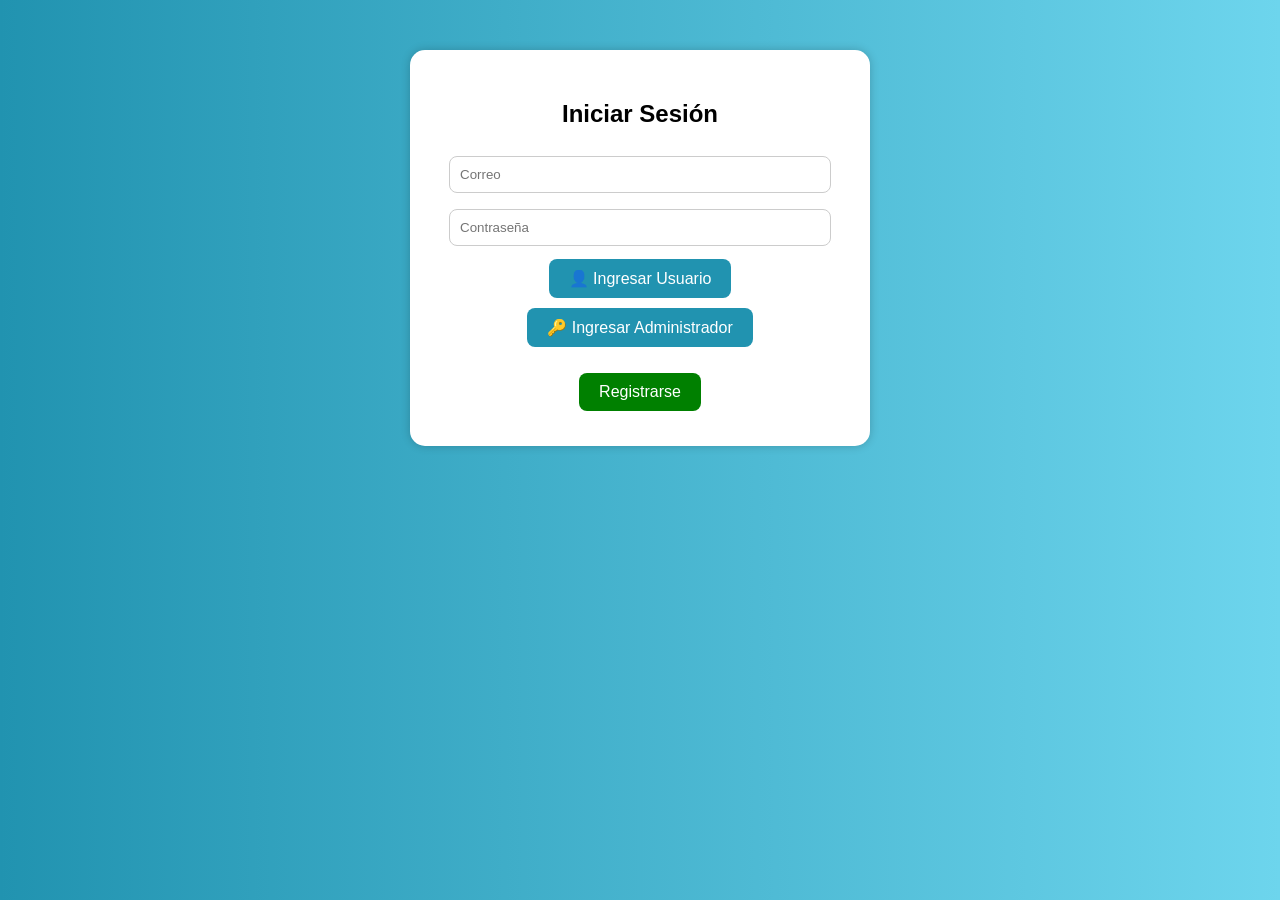
<file: index.html>
<!-- index.html -->
<!DOCTYPE html>
<html lang="es">
<head>
<meta charset="UTF-8">
<meta name="viewport" content="width=device-width, initial-scale=1.0">
<title>Sistema Comercial</title>
<link rel="stylesheet" href="css/styles.css">
</head>
<body>

<script>
let sesion = JSON.parse(localStorage.getItem("sesionActiva"));

if(!sesion){
window.location.href="login.html";
}
</script>

<header class="top-bar">

<h1>🛒 Sistema Comercial</h1>

<div class="perfil-box">
<span id="usuarioActivo"></span>
<span id="rolActivo"></span>

<button onclick="cerrarSesion()">🚪 Salir</button>
</div>

</header>

<div class="top-bar">

<button onclick="listarProductos()">🔄 Productos</button>

<input type="text" id="buscar" placeholder="Buscar">

<button onclick="buscarProductos()">Buscar</button>

<select id="ordenar" onchange="ordenarProductos()">
<option value="">Ordenar</option>
<option value="asc">Menor precio</option>
<option value="desc">Mayor precio</option>
</select>

<a href="inventario.html">
<button id="btnInventario">📦 Inventario</button>
</a>

<a href="ventas.html">
<button id="btnVentas">📊 Ventas</button>
</a>

</div>

<hr>

<h2>📦 Productos</h2>
<div id="productos"></div>

<hr>

<h2>🛒 Carrito</h2>
<ul id="carrito"></ul>
<p id="total"></p>

<hr>

<div id="moduloCaja">
<h2>💰 Caja</h2>

<p>Total: <strong id="totalCaja"></strong></p>

<input type="number" id="pagoCliente" placeholder="Dinero recibido">

<button onclick="pagar()">Pagar</button>

<p id="cambio"></p>
</div>

<hr>

<h2>🧾 Factura</h2>
<div id="factura"></div>

<script src="js/script.js"></script>
</body>
</html>
</file>
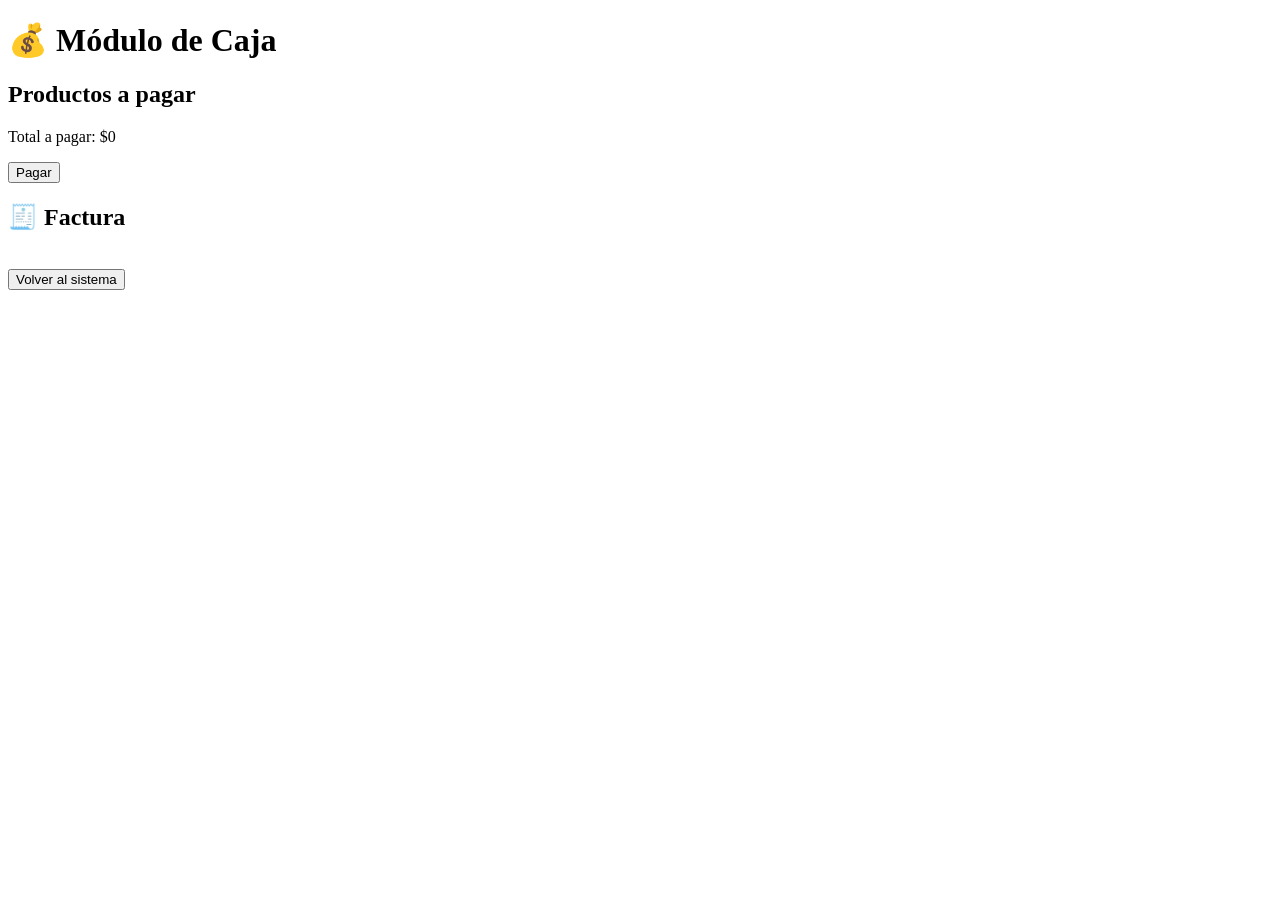
<file: caja.html>
<!DOCTYPE html>
<html lang="es">
<head>
<meta charset="UTF-8">
<title>Caja</title>
</head>

<body>

<h1>💰 Módulo de Caja</h1>

<h2>Productos a pagar</h2>
<ul id="listaCaja"></ul>

<p id="totalCaja"></p>

<button onclick="pagar()">Pagar</button>

<h2>🧾 Factura</h2>
<div id="factura"></div>

<br>
<a href="index.html">
    <button>Volver al sistema</button>
</a>

<script src="js/caja.js"></script>

</body>
</html>
</file>
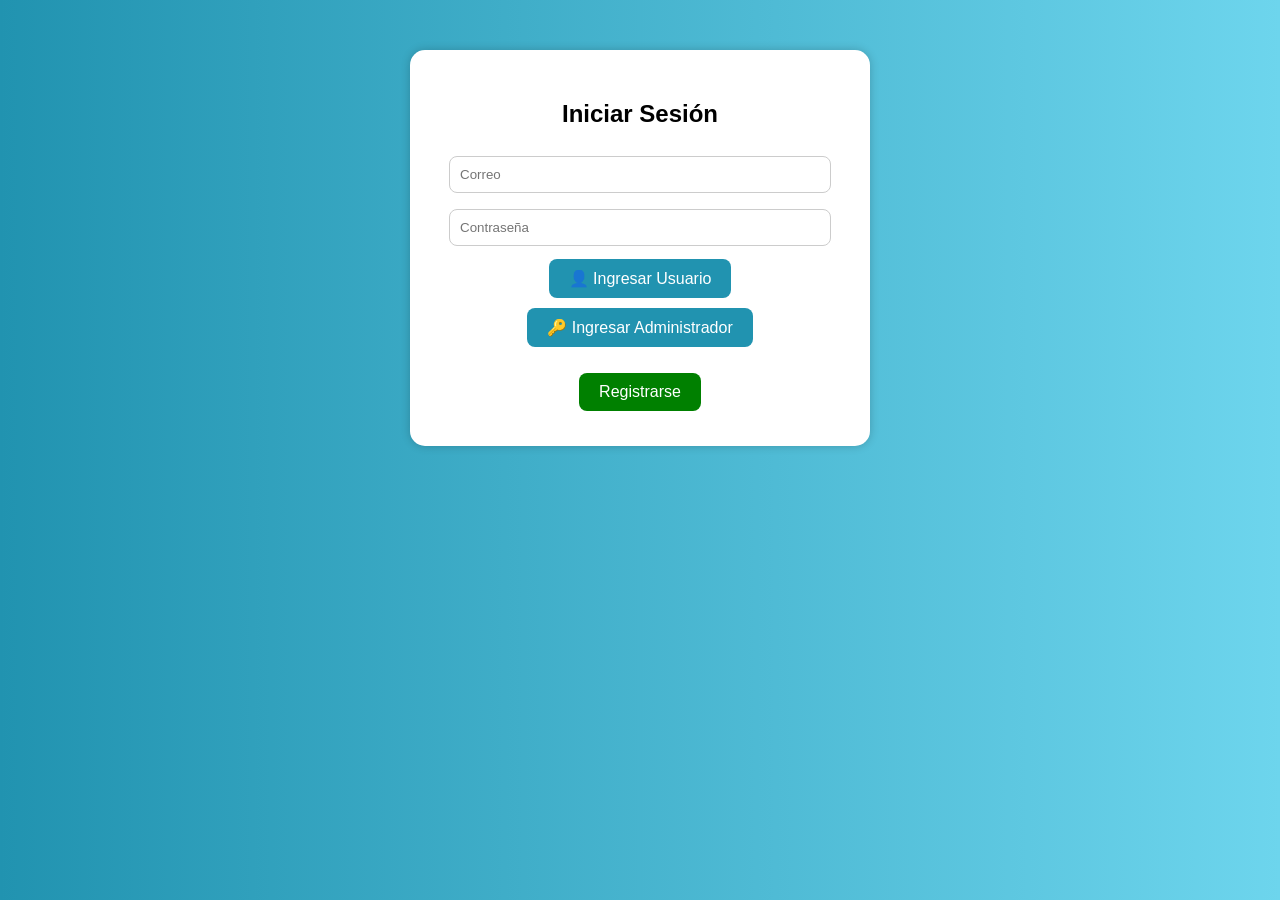
<file: inventario.html>
<!-- ===============================
inventario.html
=============================== -->
<!DOCTYPE html>
<html lang="es">
<head>
<meta charset="UTF-8">
<meta name="viewport" content="width=device-width, initial-scale=1.0">
<title>Inventario PRO</title>
<link rel="stylesheet" href="css/styles.css">
</head>

<body>

<script>
let sesion = JSON.parse(localStorage.getItem("sesionActiva"));
if(!sesion){
window.location.href="login.html";
}
</script>

<h1>📦 Inventario</h1>

<input type="text" id="nombre" placeholder="Nombre">
<input type="number" id="precio" placeholder="Precio">
<input type="number" id="stock" placeholder="Stock">

<button onclick="agregar()">➕ Agregar</button>

<hr>

<ul id="lista"></ul>

<a href="index.html">
<button>⬅ Volver</button>
</a>

<script src="js/inventario.js"></script>

</body>
</html>
</file>
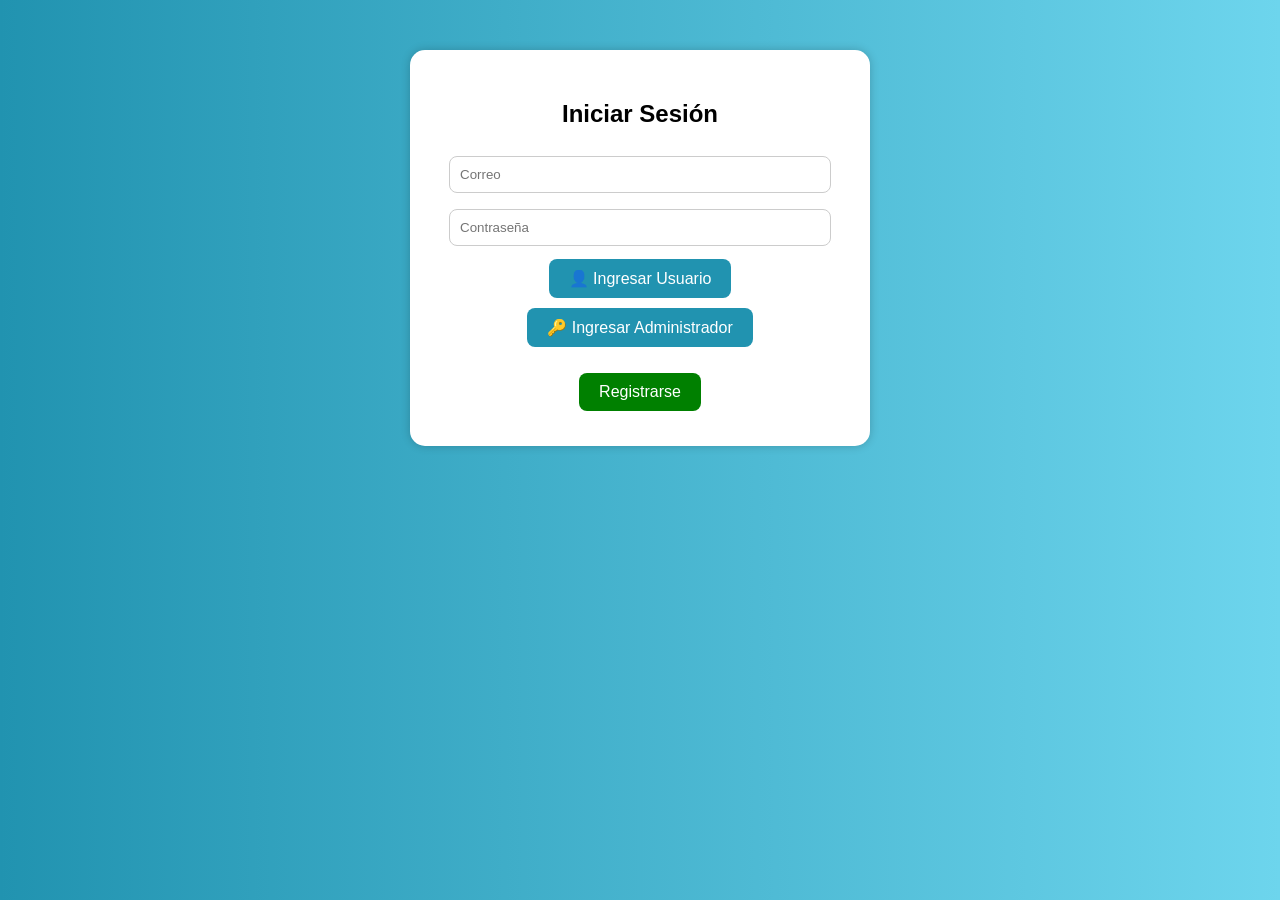
<file: login.html>
<!DOCTYPE html>
<html lang="es">
<head>
<meta charset="UTF-8">
<title>Login</title>
<link rel="stylesheet" href="css/styles.css">
</head>
<body>

<div class="contenedor">

<h2>Iniciar Sesión</h2>

<input type="email" id="email" placeholder="Correo">
<input type="password" id="password" placeholder="Contraseña">

<button onclick="login('usuario')">
👤 Ingresar Usuario
</button>

<button onclick="login('admin')">
🔑 Ingresar Administrador
</button>

<p id="mensaje"></p>

<a href="registro.html">
<button class="verde">Registrarse</button>
</a>

</div>

<script src="js/login.js"></script>
</body>
</html>
</file>
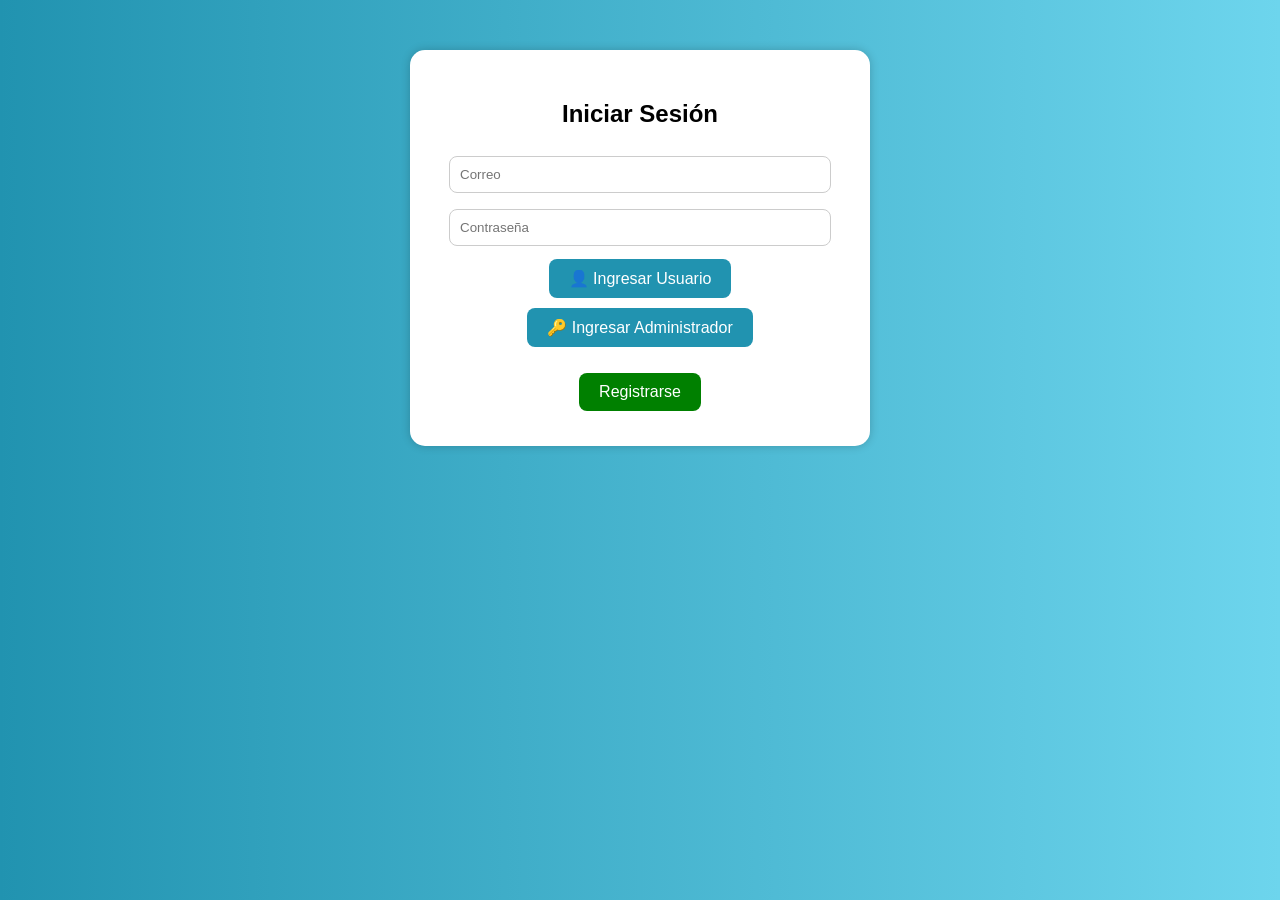
<file: panel.html>
<!-- panel.html  -->
<!DOCTYPE html>
<html lang="es">
<head>
<meta charset="UTF-8">
<meta name="viewport" content="width=device-width, initial-scale=1.0">
<title>Panel principal</title>
<link rel="stylesheet" href="css/styles.css">
</head>
<body>

<div class="contenedor">

<h2>Panel Principal</h2>

<p id="bienvenida"></p>

<nav class="menu">
<a href="inventario.html">📦 Inventario</a>
<a href="caja.html">💰 Caja</a>
<a href="ventas.html">📄 Historial de Ventas</a>
</nav>

<br>

<button onclick="cerrarSesion()" class="rojo">
Cerrar Sesión
</button>

</div>

<script src="js/panel.js"></script>

</body>
</html>
</file>
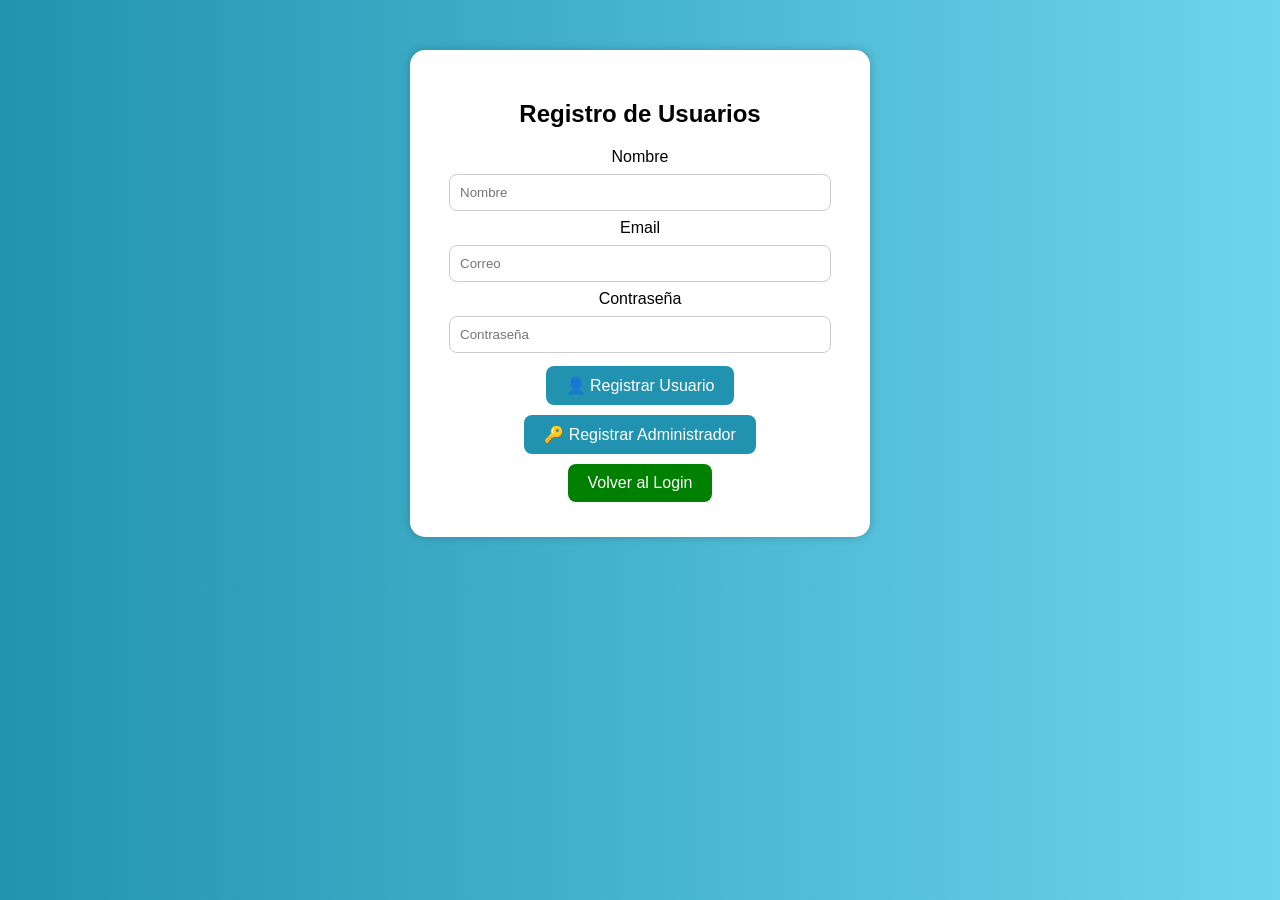
<file: registro.html>
<!-- registro.html -->
<!DOCTYPE html>
<html lang="es">
<head>
<meta charset="UTF-8">
<meta name="viewport" content="width=device-width, initial-scale=1.0">
<title>Registro</title>
<link rel="stylesheet" href="css/styles.css">
</head>
<body>

<div class="contenedor">
<h2>Registro de Usuarios</h2>

<input type="hidden" id="id">

<label>Nombre</label>
<input type="text" id="nombre" placeholder="Nombre">

<label>Email</label>
<input type="email" id="email" placeholder="Correo">

<label>Contraseña</label>
<input type="password" id="password" placeholder="Contraseña">

<div class="botones">
<button onclick="guardarUsuario('usuario')">
👤 Registrar Usuario
</button>

<button onclick="guardarUsuario('admin')">
🔑 Registrar Administrador
</button>
</div>

<a href="login.html">
<button class="verde">Volver al Login</button>
</a>

</div>

<script src="js/usuario.js"></script>
</body>
</html>
</file>
<file: css/styles.css>
body {
    margin: 0;
    font-family: Arial;
    background: #eef7ff;
}

/* HEADER */
h1 {
    background: #2196f3;
    color: white;
    padding: 15px;
    text-align: center;
}

/* BARRA */
.top-bar {
    padding: 10px;
    text-align: center;
}

/* BOTONES */
button {
    background: #4caf50;
    color: white;
    border: none;
    padding: 8px 12px;
    margin: 5px;
    border-radius: 6px;
    cursor: pointer;
}

button:hover {
    background: #2e7d32;
}

/* INPUT */
input, select {
    padding: 8px;
    margin: 5px;
    border-radius: 6px;
    border: 1px solid #90caf9;
}

/* GRID */
#productos {
    display: grid;
    grid-template-columns: repeat(auto-fill, minmax(250px, 1fr));
    gap: 15px;
    padding: 15px;
}

/* CARD */
.card {
    background: white;
    border-radius: 12px;
    padding: 10px;
    text-align: center;
    box-shadow: 0 4px 10px rgba(0,0,0,0.1);
}

/* IMAGEN */
.card img {
    width: 100%;
    height: 150px;
    object-fit: contain;
}

/* TEXTO */
.precio {
    color: #2196f3;
    font-weight: bold;
}

.stock {
    color: #4caf50;
    font-weight: bold;
}

/* CARRITO */
#carrito {
    background: white;
    margin: 10px;
    padding: 10px;
    border-radius: 10px;
}

/* FACTURA */
#factura {
    background: #e3f2fd;
    margin: 10px;
    padding: 10px;
    border-radius: 10px;
}

/* agregar en style.css */

.menu{
display:flex;
flex-direction:column;
gap:10px;
margin:20px 0;
}

.menu a{
text-decoration:none;
background:#2193b0;
color:white;
padding:12px;
border-radius:8px;
font-weight:bold;
}

.menu a:hover{
background:#176b87;
}

.rojo{
background:#e53935;
}

.rojo:hover{
background:#c62828;
}
/* =========================
ARCHIVO: css/style.css
========================= */

body{
font-family: Arial, Helvetica, sans-serif;
background: linear-gradient(to right,#2193b0,#6dd5ed);
margin:0;
padding:0;
}

.contenedor{
width:400px;
margin:50px auto;
background:white;
padding:30px;
border-radius:15px;
box-shadow:0 0 10px rgba(0,0,0,0.2);
text-align:center;
}

input{
width:90%;
padding:10px;
margin:8px 0;
border:1px solid #ccc;
border-radius:8px;
}

button{
padding:10px 20px;
margin:5px;
border:none;
border-radius:8px;
background:#2193b0;
color:white;
cursor:pointer;
font-size:16px;
}

button:hover{
background:#176b87;
}

.verde{
background:green;
}

.gris{
background:gray;
}

ul{
list-style:none;
padding:0;
}

li{
background:#f2f2f2;
padding:10px;
margin:5px;
border-radius:8px;
}
</file>
